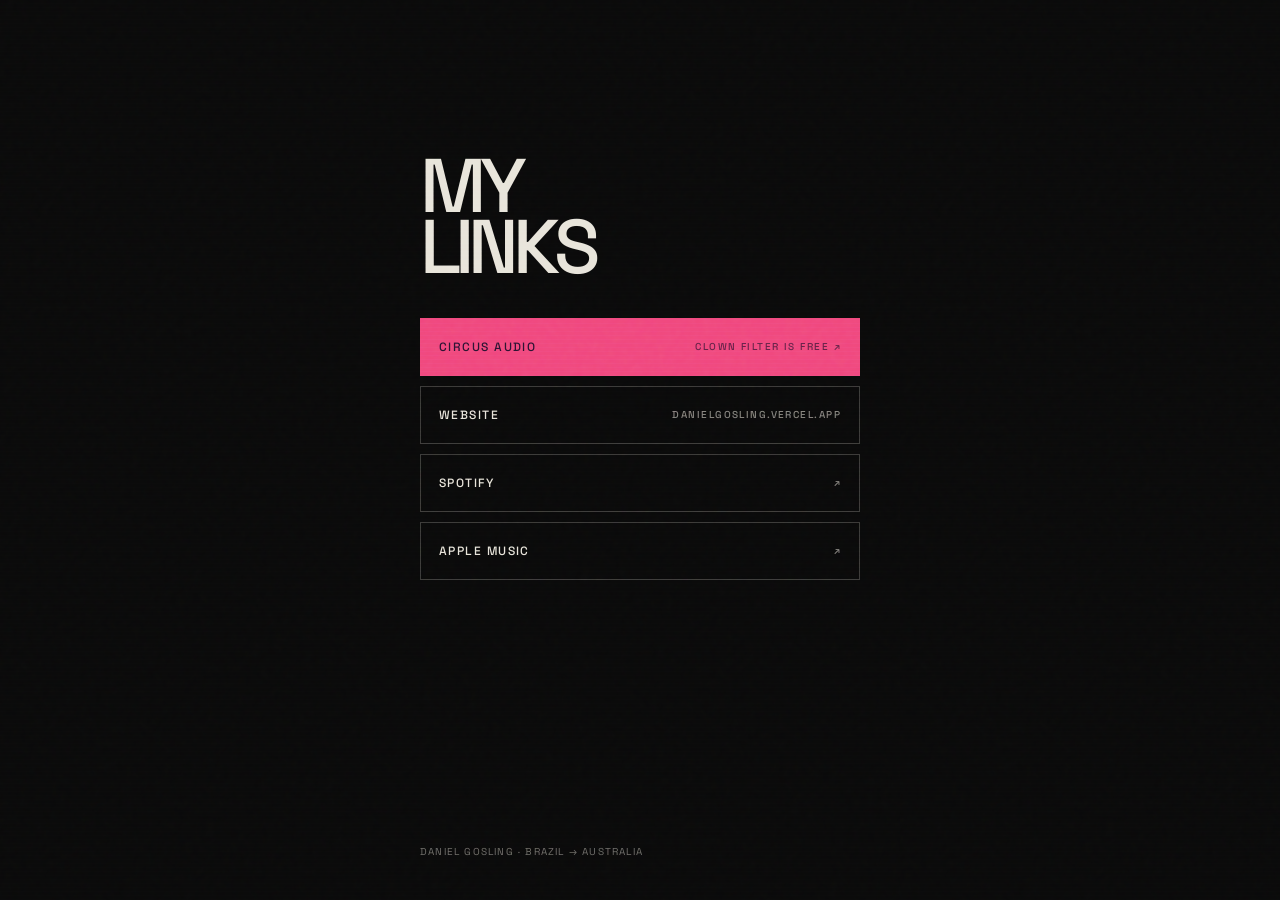
<file: links/index.html>
<!DOCTYPE html>
<html lang="en">
<head>
  <meta charset="UTF-8" />
  <meta name="viewport" content="width=device-width, initial-scale=1.0" />
  <meta name="description" content="Daniel Gosling — music, website and Circus Audio." />
  <meta property="og:title" content="Daniel Gosling" />
  <meta property="og:description" content="Music from Minas Gerais." />
  <meta property="og:image" content="https://danielgosling.vercel.app/hero.jpg" />
  <title>Daniel Gosling · Links</title>
  <link rel="preconnect" href="https://fonts.googleapis.com">
  <link rel="preconnect" href="https://fonts.gstatic.com" crossorigin>
  <link href="https://fonts.googleapis.com/css2?family=Inter:wght@300;400;500;600&family=Space+Grotesk:wght@400;500;600&display=swap" rel="stylesheet">
  <link rel="stylesheet" href="/styles.css" />
  <style>
    .links-page{min-height:100vh;min-height:100svh;display:flex;flex-direction:column;align-items:center;padding:48px 16px 32px}
    .links-card{width:100%;max-width:440px;display:flex;flex-direction:column;flex:1}
    .links-name{font-family:'Space Grotesk',sans-serif;font-weight:500;font-size:clamp(52px,16vw,76px);line-height:.8;letter-spacing:-.08em;margin:12vh 0 40px}
    .links-list{list-style:none;margin:0;padding:0;display:flex;flex-direction:column;gap:10px}
    .links-list a{display:flex;justify-content:space-between;align-items:center;gap:16px;min-height:58px;padding:0 18px;border:1px solid var(--line);font:500 12px 'Space Grotesk',sans-serif;letter-spacing:.12em;text-transform:uppercase;transition:background .2s ease,color .2s ease,border-color .2s ease}
    .links-list a span{opacity:.55;font-size:10px;text-align:right}
    .links-list a{white-space:nowrap}
    .links-list a:hover,.links-list a:focus-visible{background:var(--bone);color:var(--black);border-color:var(--bone)}
    .links-list a:focus-visible{outline:2px solid var(--acid);outline-offset:2px}
    .links-list a.circus{background:var(--flamingo);border-color:var(--flamingo);color:var(--ink-deep)}
    .links-list a.circus span{opacity:.7}
    .links-list a.circus:hover,.links-list a.circus:focus-visible{background:#f46a95;border-color:#f46a95}
    .links-foot{margin-top:auto;padding-top:40px;font:10px 'Space Grotesk',sans-serif;letter-spacing:.12em;text-transform:uppercase;opacity:.45}
  </style>
</head>
<body>
  <div class="noise"></div><div class="scanlines"></div>
  <main class="links-page">
    <div class="links-card">
      <h1 class="links-name">MY<br>LINKS</h1>
      <ul class="links-list">
        <li><a class="circus" href="https://circusaudio.com.au/" target="_blank" rel="noreferrer">Circus Audio <span>Clown Filter is free ↗</span></a></li>
        <li><a href="/">Website <span>danielgosling.vercel.app</span></a></li>
        <li><a href="https://open.spotify.com/artist/3JkfaXHFbz45ao1ZzLhbFI" target="_blank" rel="noreferrer">Spotify <span>↗</span></a></li>
        <li><a href="https://music.apple.com/au/artist/daniel-gosling/1661173169" target="_blank" rel="noreferrer">Apple Music <span>↗</span></a></li>
      </ul>
      <p class="links-foot">Daniel Gosling · Brazil → Australia</p>
    </div>
  </main>
</body>
</html>
</file>
<file: styles.css>
:root{--bar-h:34px;--flamingo:#f0487e;--ink-deep:#2b1231;--black:#0a0a0a;--bone:#e8e4da;--acid:#d6d257;--rust:#7e3927;--grey:#7d7a72;--line:rgba(232,228,218,.22)}*{box-sizing:border-box}html{scroll-behavior:smooth}body{margin:0;background:var(--black);color:var(--bone);font-family:Inter,Arial,sans-serif;line-height:1.45;overflow-x:hidden}a{color:inherit;text-decoration:none}button,input{font:inherit}.noise,.scanlines{position:fixed;inset:0;pointer-events:none;z-index:90}.noise{opacity:.18;background-image:url("data:image/svg+xml,%3Csvg viewBox='0 0 160 160' xmlns='http://www.w3.org/2000/svg'%3E%3Cfilter id='n'%3E%3CfeTurbulence type='fractalNoise' baseFrequency='.75' numOctaves='4' stitchTiles='stitch'/%3E%3C/filter%3E%3Crect width='100%25' height='100%25' filter='url(%23n)' opacity='.9'/%3E%3C/svg%3E");mix-blend-mode:soft-light}.scanlines{opacity:.08;background:repeating-linear-gradient(to bottom,transparent 0,transparent 3px,#fff 4px);mix-blend-mode:overlay}.circus-bar{position:fixed;top:0;left:0;right:0;z-index:101;height:var(--bar-h);display:flex;align-items:center;justify-content:center;gap:14px;padding:0 24px;background:var(--flamingo);color:var(--ink-deep);font:500 11px 'Space Grotesk',sans-serif;letter-spacing:.12em;text-transform:uppercase;white-space:nowrap;overflow:hidden}
.circus-bar strong{font-weight:600}
.circus-bar span:before{content:"·";display:inline-block;margin-right:14px;opacity:.55}
.circus-cta{text-decoration:underline;text-underline-offset:3px;text-decoration-thickness:1px}
.circus-bar:hover .circus-cta,.circus-bar:focus-visible .circus-cta{text-decoration-thickness:2px}
.circus-bar:focus-visible{outline:2px solid var(--ink-deep);outline-offset:-4px}
.topbar{position:fixed;top:var(--bar-h);left:0;right:0;z-index:100;display:flex;justify-content:space-between;align-items:center;padding:18px 24px;font-size:11px;letter-spacing:.12em;text-transform:uppercase;background:linear-gradient(180deg,rgba(0,0,0,.78),transparent)}.topbar nav{display:flex;gap:24px}.brand{font-weight:600}.hero{height:100vh;min-height:720px;position:relative;overflow:hidden;background:#111}.hero-image{position:absolute;inset:0;background:linear-gradient(100deg,rgba(0,0,0,.78) 8%,rgba(0,0,0,.14) 72%),url('hero.jpg') center 32%/cover no-repeat;filter:grayscale(1) contrast(1.55) brightness(.58) sepia(.12);transform:scale(1.045)}.hero-image:after{content:"";position:absolute;inset:-2%;background:linear-gradient(90deg,transparent 0 47%,rgba(214,210,87,.1) 48% 49%,transparent 50%),radial-gradient(circle at 76% 36%,rgba(126,57,39,.28),transparent 26%);mix-blend-mode:screen}.hero-copy{position:absolute;left:5vw;bottom:7vh;z-index:2}.kicker,.micro,.section-head,.credits,.links,.film-caption,.adelaide-copy span,.press span,footer{font-family:'Space Grotesk',sans-serif;text-transform:uppercase;letter-spacing:.12em}.kicker{font-size:11px;opacity:.72}.hero h1{font-family:'Space Grotesk',sans-serif;font-size:clamp(74px,12.5vw,190px);line-height:.78;letter-spacing:-.08em;margin:18px 0 30px;font-weight:500}.hero-note{font-size:18px;max-width:420px}.music-intro{background:var(--black)}.micro{padding:28px 5vw;border-bottom:1px solid var(--line);font-size:10px;color:#aaa}.track{display:grid;grid-template-columns:100px 1fr;min-height:82vh;border-bottom:1px solid rgba(0,0,0,.3);padding:7vw 5vw;position:relative;overflow:hidden}.track:before{content:"";position:absolute;inset:0;opacity:.15;background:repeating-linear-gradient(117deg,transparent 0 28px,rgba(255,255,255,.08) 29px 30px)}.track.dark{background:#101010;color:var(--bone)}.track.cream{background:#d9d2c1;color:#111}.track.rust{background:var(--rust);color:#f1eadf}.track-number{font-size:11px;letter-spacing:.16em;padding-top:14px}.track-main{position:relative;z-index:2;max-width:1050px}.track h2{font-family:'Space Grotesk',sans-serif;font-size:clamp(70px,11vw,165px);line-height:.82;letter-spacing:-.07em;margin:0 0 32px;font-weight:500}.track-line{font-size:clamp(20px,2.6vw,38px);line-height:1.08;max-width:780px;margin:0 0 18px}.credits{font-size:10px;opacity:.62;margin-bottom:55px}.player{display:grid;grid-template-columns:52px minmax(180px,1fr) minmax(200px,2fr);gap:20px;align-items:center;border-top:1px solid currentColor;border-bottom:1px solid currentColor;padding:18px 0;max-width:900px}.play{width:44px;height:44px;border:1px solid currentColor;background:transparent;color:inherit;border-radius:50%;cursor:pointer}.player-info{display:flex;flex-direction:column;gap:4px}.player-info strong{font-family:'Space Grotesk',sans-serif;font-size:12px;letter-spacing:.08em}.time{font-size:10px;opacity:.56}.seek{width:100%;accent-color:currentColor}.links{display:flex;gap:20px;font-size:10px;margin-top:15px;opacity:.62}.track-credits{max-width:900px;margin-top:22px;border-top:1px solid currentColor}.track-credits summary{list-style:none;cursor:pointer;padding:15px 0;font:500 10px 'Space Grotesk',sans-serif;letter-spacing:.14em;text-transform:uppercase}.track-credits summary::-webkit-details-marker{display:none}.track-credits .open{display:none}.track-credits[open] .closed{display:none}.track-credits[open] .open{display:inline}.credit-list{padding:4px 0 2px;max-width:620px}.credit-list p{margin:0 0 7px;font-size:12px;letter-spacing:.01em}.track-credits[open] .credit-list{animation:creditFade .25s ease}@keyframes creditFade{from{opacity:0;transform:translateY(-4px)}to{opacity:1;transform:none}}.quote-break{min-height:72vh;display:flex;align-items:center;justify-content:center;text-align:center;background:var(--acid);color:#111;padding:12vw 7vw;position:relative;overflow:hidden}.quote-break:after{content:"PLAY / REWIND / REMEMBER";position:absolute;bottom:22px;right:24px;font:10px 'Space Grotesk';letter-spacing:.18em}.quote-break p{font-family:'Space Grotesk',sans-serif;font-size:clamp(44px,8vw,120px);line-height:.92;letter-spacing:-.065em;margin:0;max-width:1100px}.films{padding:9vw 5vw;background:#0d0d0d}.section-head{display:flex;justify-content:space-between;border-bottom:1px solid var(--line);padding-bottom:12px;font-size:10px;margin-bottom:42px;color:#aaa}.film-grid{display:grid;grid-template-columns:1fr 1fr;gap:28px}.film.wide{grid-column:1/-1}.film-frame{aspect-ratio:16/9;background:#111;position:relative;overflow:hidden}.film-frame iframe{width:100%;height:100%}.film-noise{display:flex;align-items:center;justify-content:center;background:linear-gradient(135deg,#221e1a,#514840 55%,#181818);filter:contrast(1.25)}.film-noise.alt{background:linear-gradient(20deg,#14202b,#6c6956 60%,#1a1714)}.film-noise:before{content:"";position:absolute;inset:0;background:repeating-linear-gradient(to bottom,rgba(255,255,255,.03) 0 2px,transparent 2px 5px),linear-gradient(90deg,transparent 0 49%,rgba(255,0,0,.08) 50%,transparent 51%)}.film-noise span{font:12px 'Space Grotesk';letter-spacing:.2em;position:relative;z-index:2}.film-caption{display:flex;justify-content:space-between;gap:20px;font-size:10px;padding-top:12px}.film-caption span,.film-caption a{opacity:.58}.about{display:grid;grid-template-columns:1.1fr .9fr;gap:6vw;padding:12vw 5vw;background:#d7d0c0;color:#101010;align-items:end}.about-large{font-family:'Space Grotesk',sans-serif;font-size:clamp(76px,13vw,190px);line-height:.76;letter-spacing:-.08em}.about-copy{max-width:540px;font-size:18px}.about-copy p{margin:0 0 20px}.about-copy .last{font-size:32px;font-weight:600}.adelaide{display:grid;grid-template-columns:1.2fr .8fr;gap:5vw;padding:9vw 5vw;background:#10191c;color:#dfe1dc}.adelaide-type{font-family:'Space Grotesk',sans-serif;font-size:clamp(80px,14vw,210px);line-height:.78;letter-spacing:-.08em}.adelaide-type .away{font-size:.5em}.adelaide-copy{align-self:end}.adelaide-copy span{font-size:10px;opacity:.58}.adelaide-copy p{font-size:20px;max-width:480px}.press{display:grid;grid-template-columns:1fr 1fr;background:#111}.press a{min-height:320px;border-right:1px solid var(--line);padding:35px;display:flex;flex-direction:column}.press span,.press i{font-size:10px;opacity:.56;font-style:normal}.press strong{font-family:'Space Grotesk',sans-serif;font-size:clamp(28px,4vw,54px);line-height:.98;letter-spacing:-.05em;margin:45px 0 auto;max-width:520px}.press i{margin-top:35px;color:var(--acid);font-size:13px}footer{display:flex;justify-content:space-between;align-items:end;padding:36px 5vw;background:#070707;font-size:10px}footer strong{font-size:20px;letter-spacing:-.02em}footer div{display:flex;gap:20px;opacity:.65}.reveal{opacity:0;transform:translateY(22px);transition:opacity .7s ease,transform .7s ease}.reveal.visible{opacity:1;transform:none}.audio-error{font-size:10px;letter-spacing:.08em;margin-top:8px;opacity:.6}@media(max-width:800px){.circus-bar{padding:0 16px;gap:10px;font-size:10px}
.circus-bar span:before{margin-right:10px}
.circus-line{display:none}
.topbar nav{gap:12px}.topbar nav a:nth-child(3){display:none}.hero{min-height:640px}.hero-copy{left:20px;right:20px}.track{grid-template-columns:1fr;padding:80px 20px;min-height:auto}.track-number{margin-bottom:35px}.player{grid-template-columns:48px 1fr}.seek{grid-column:1/-1}.film-grid,.about,.adelaide,.press{grid-template-columns:1fr}.film.wide{grid-column:auto}.about,.adelaide{padding:95px 20px}.about-large{margin-bottom:40px}.press a{border-right:0;border-bottom:1px solid var(--line)}footer{flex-direction:column;align-items:flex-start;gap:26px;padding:35px 20px}footer div{flex-wrap:wrap}.films{padding:80px 20px}.section-head{gap:20px}.hero h1{font-size:clamp(64px,23vw,120px)}}
</file>
